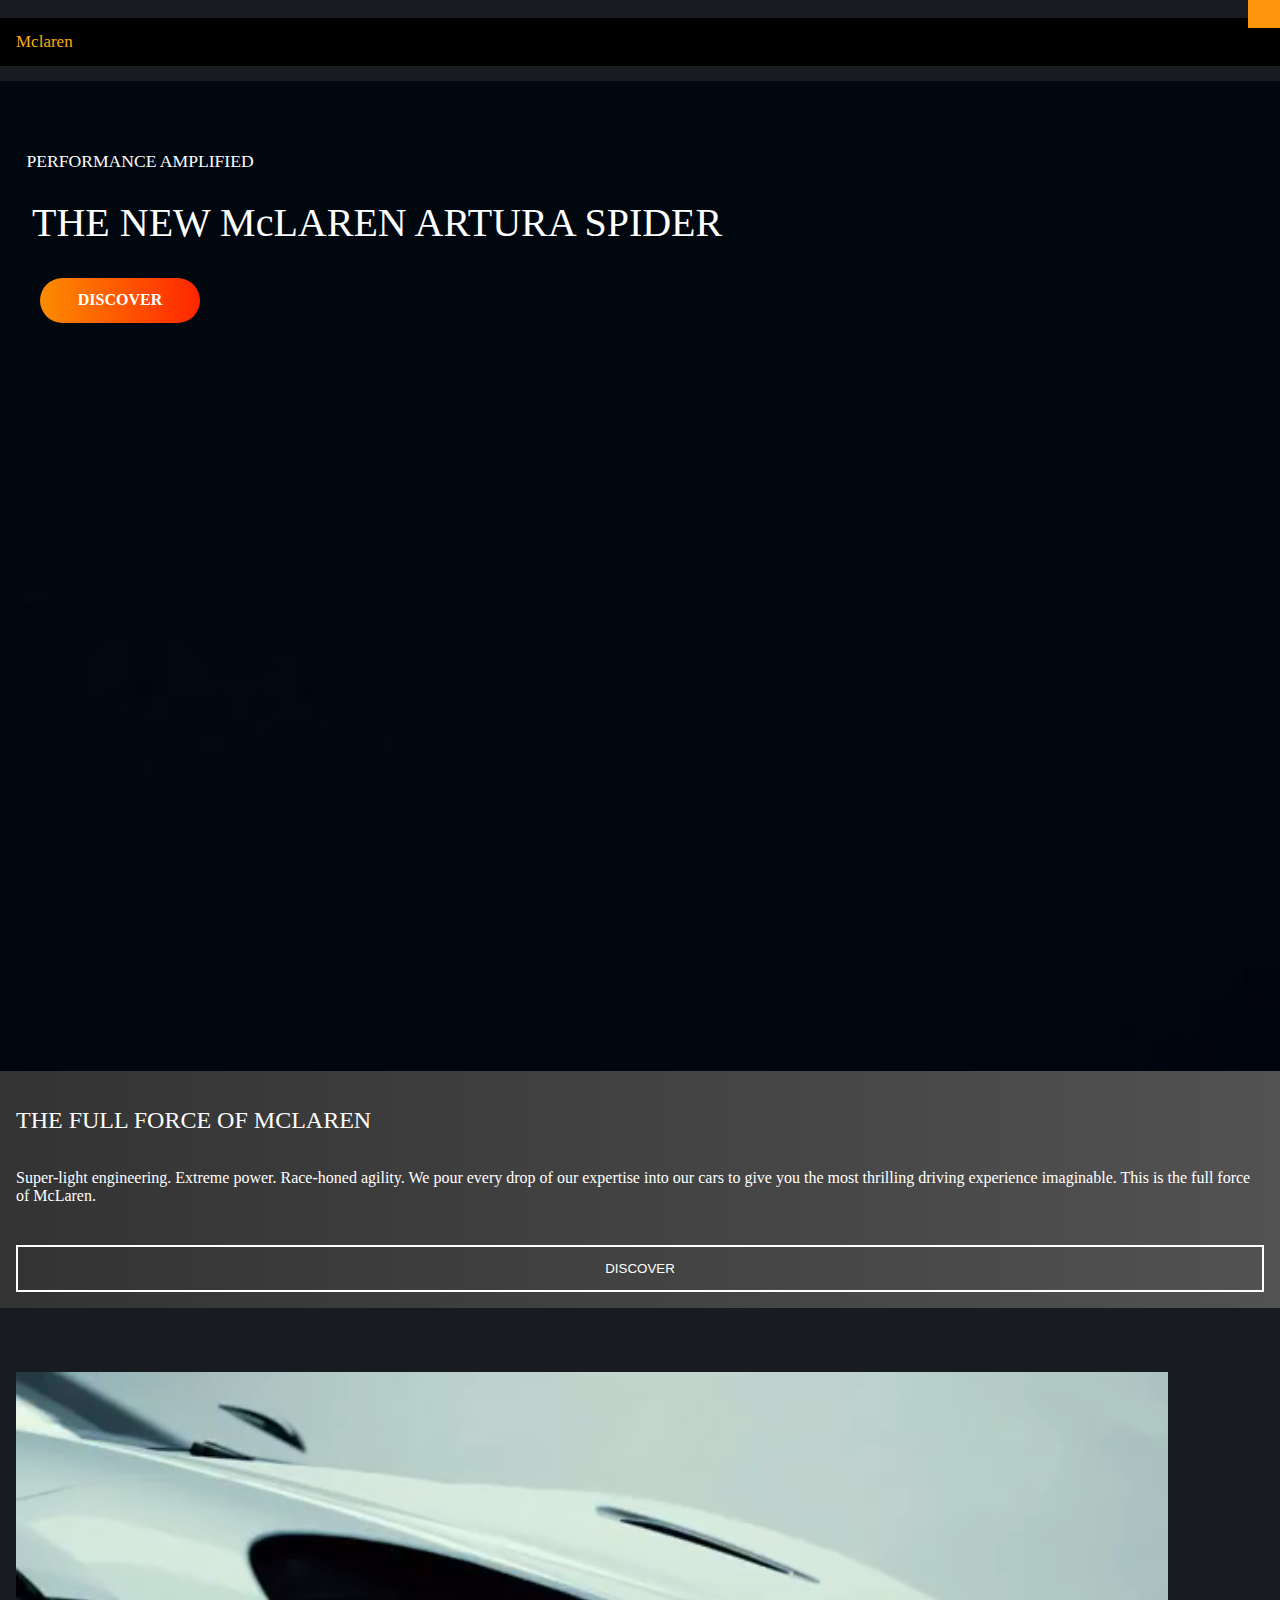
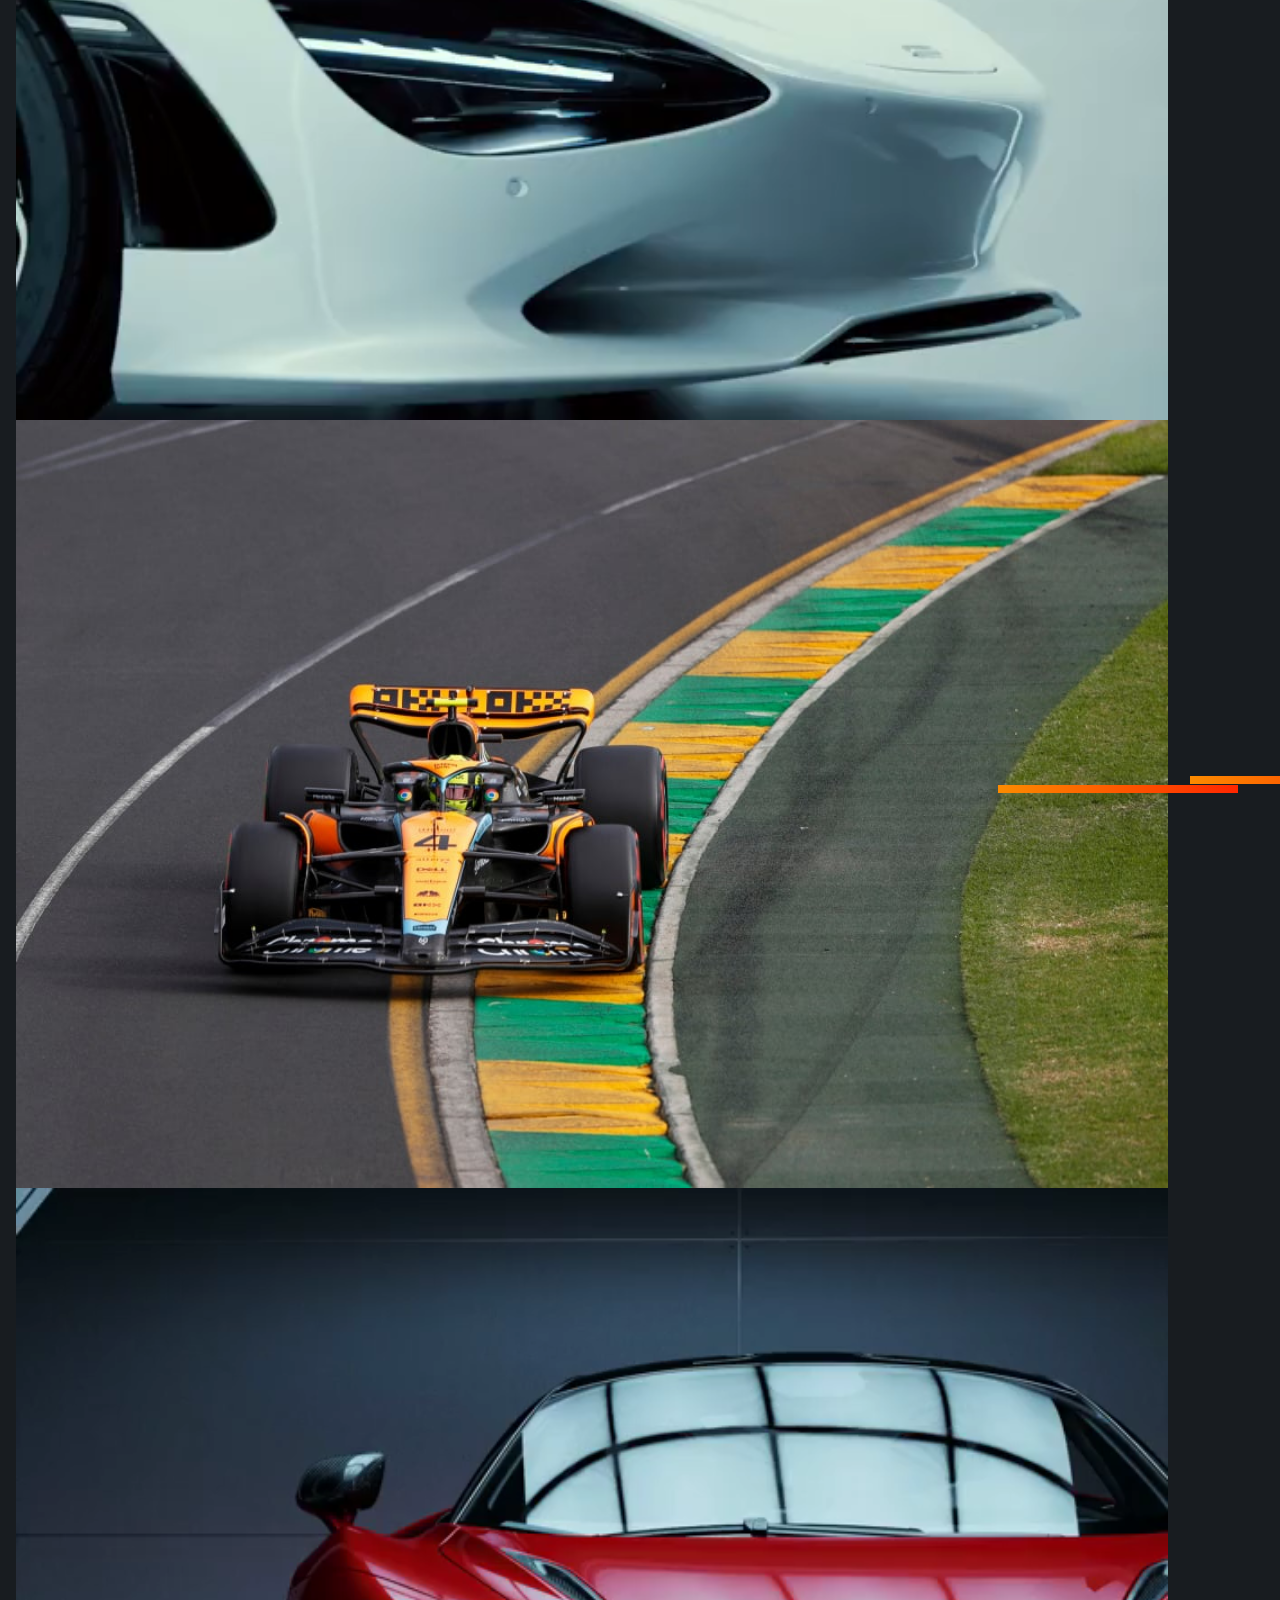
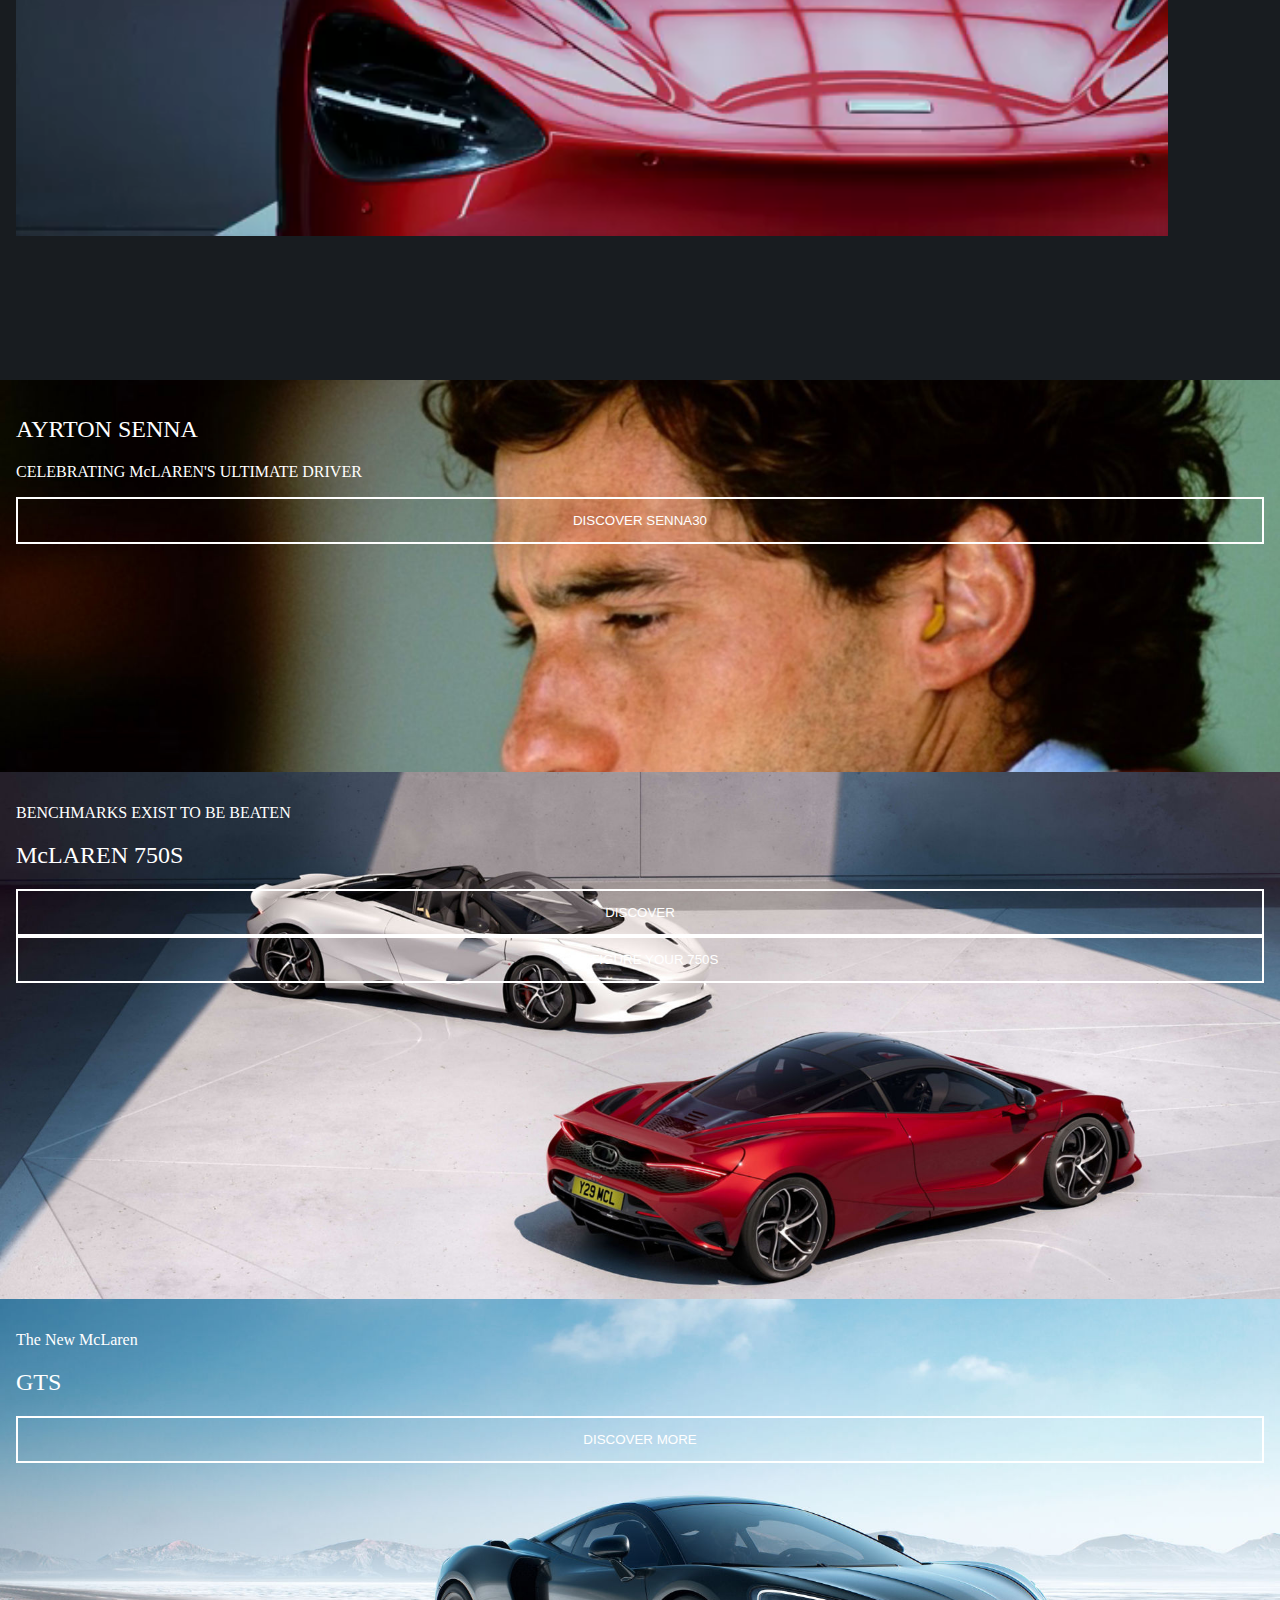
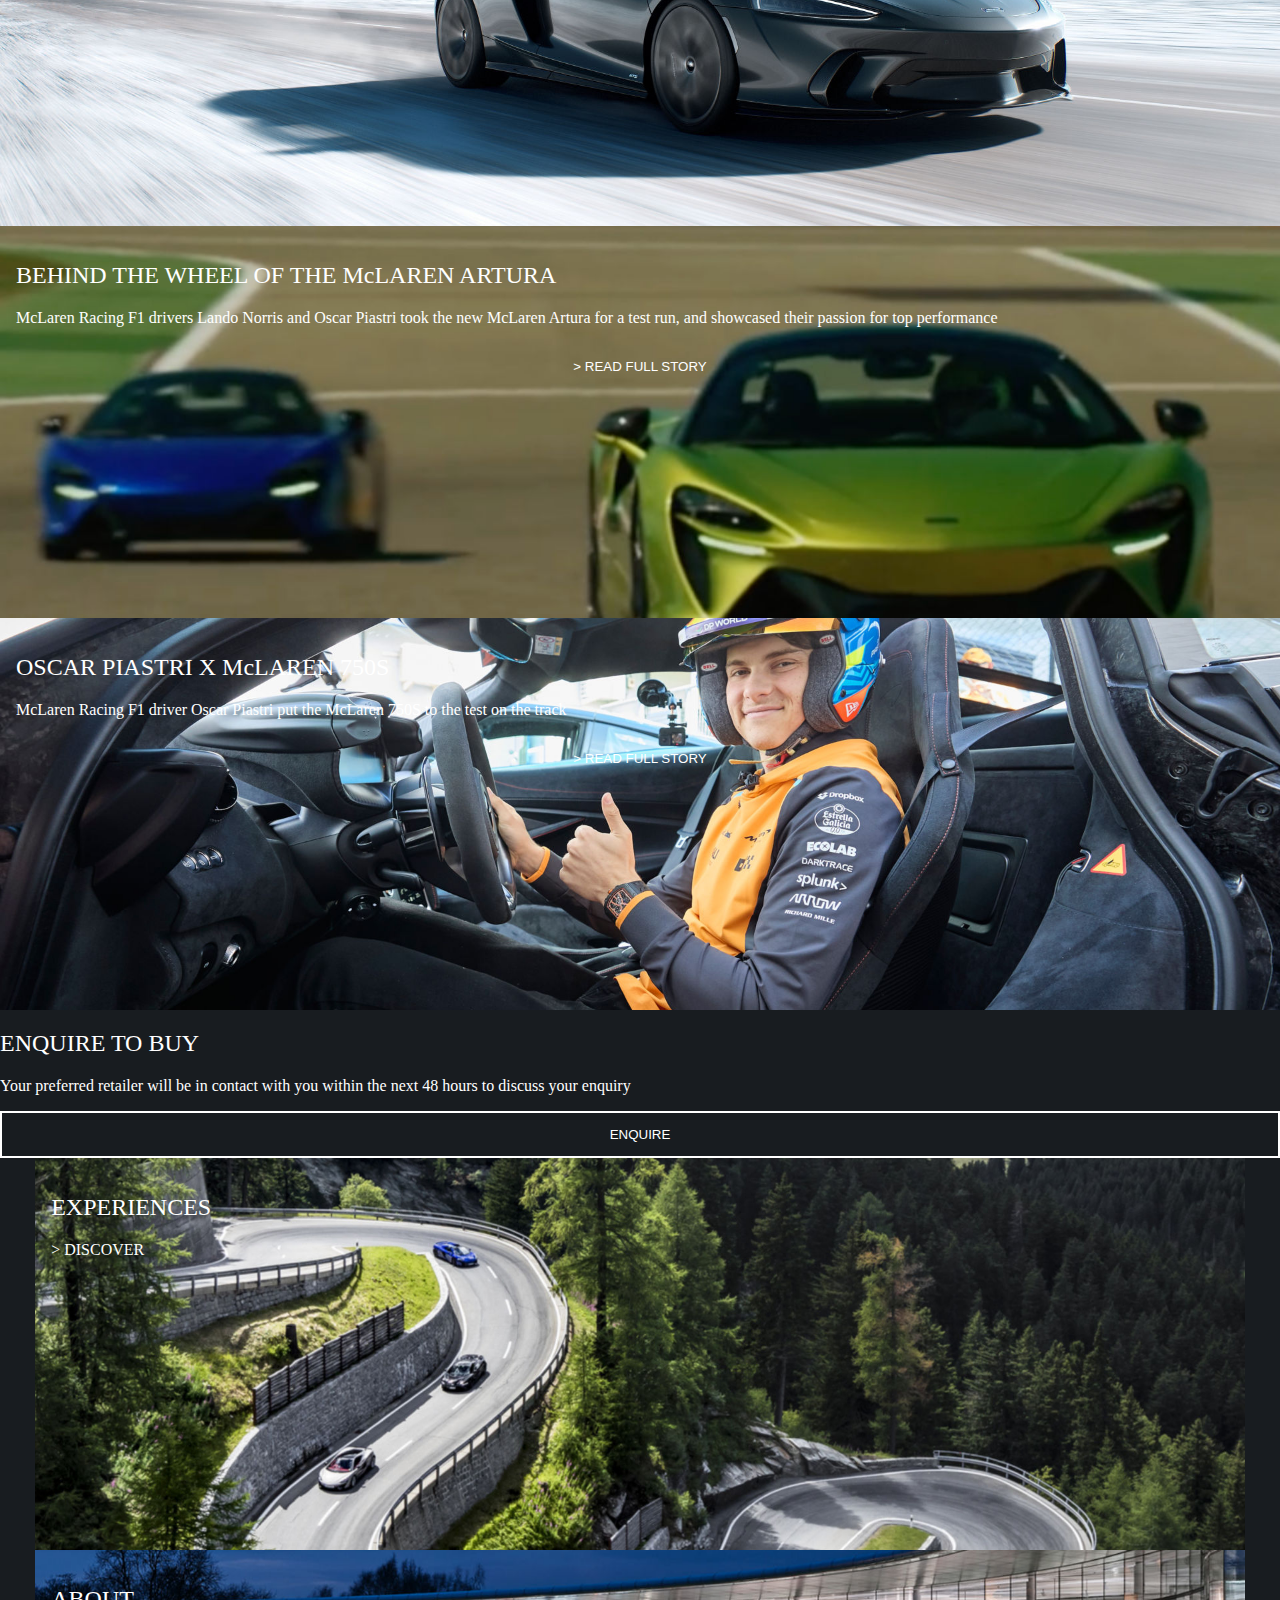
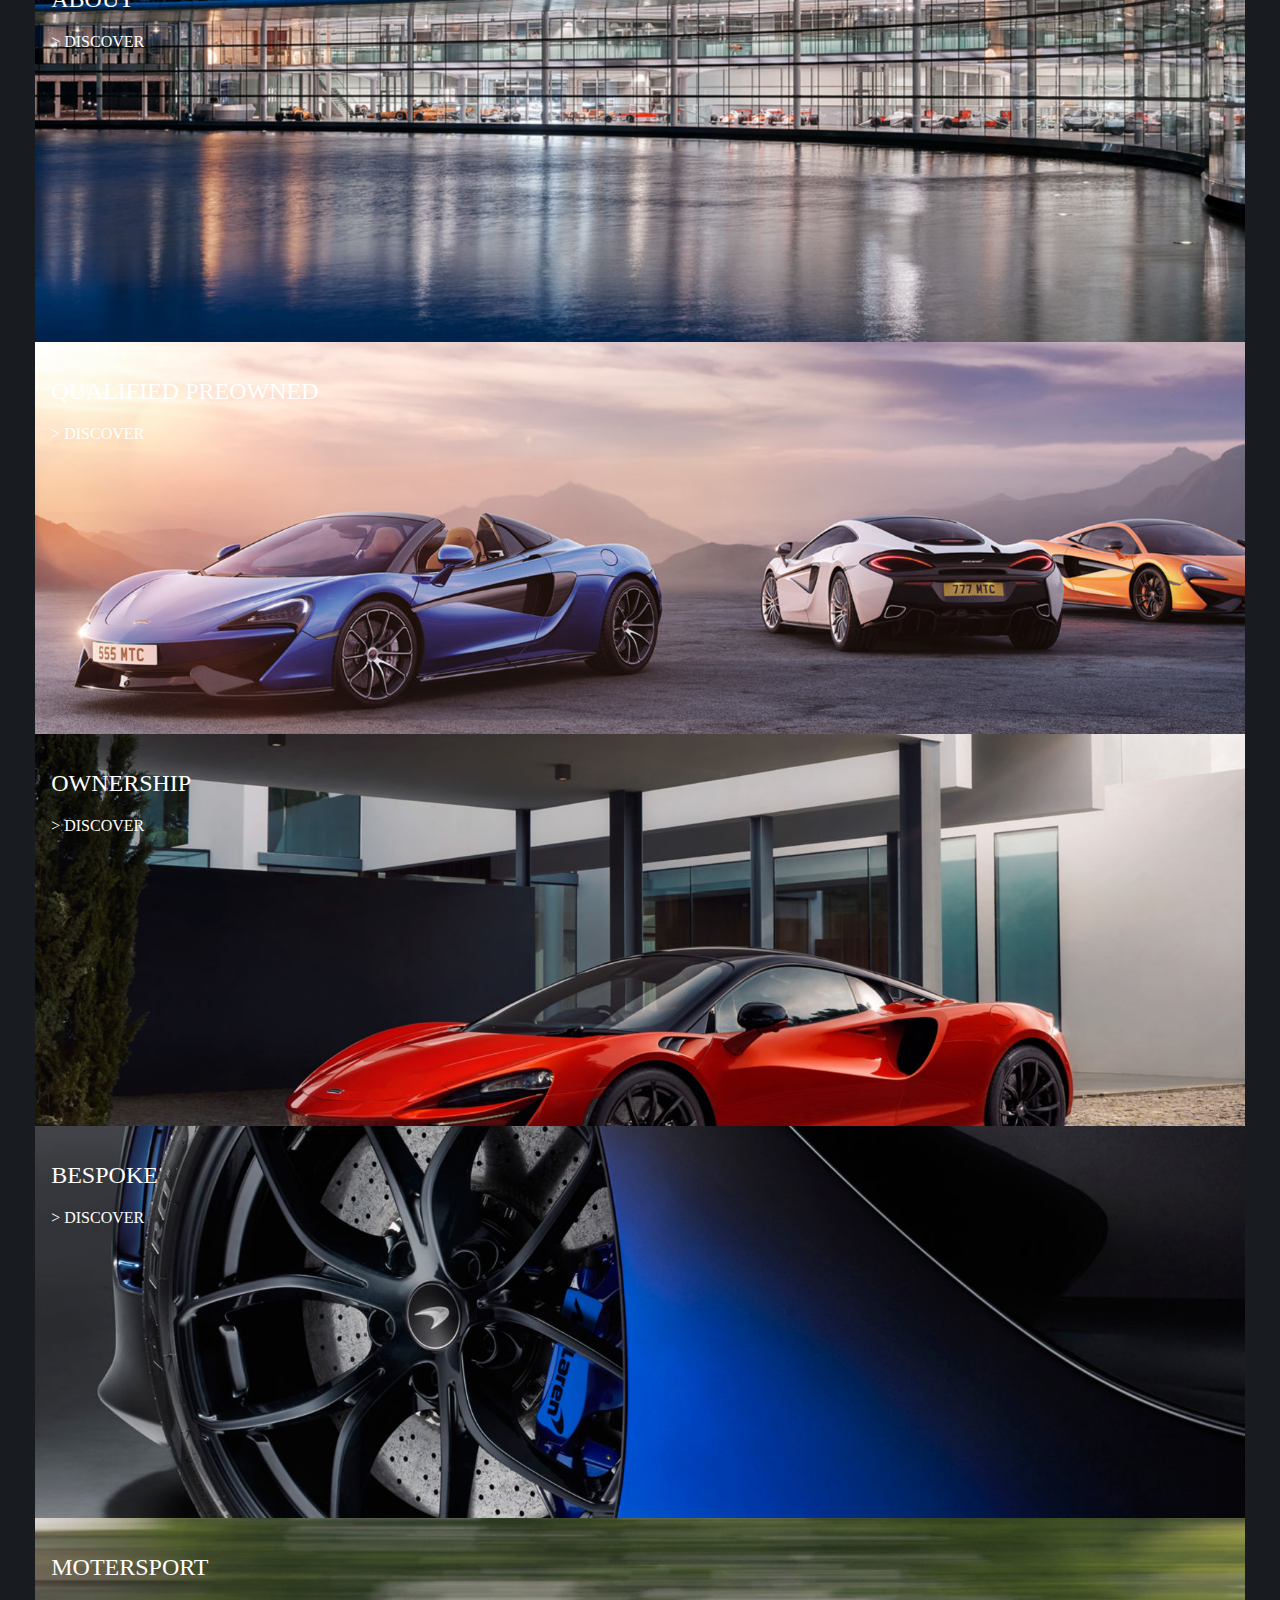
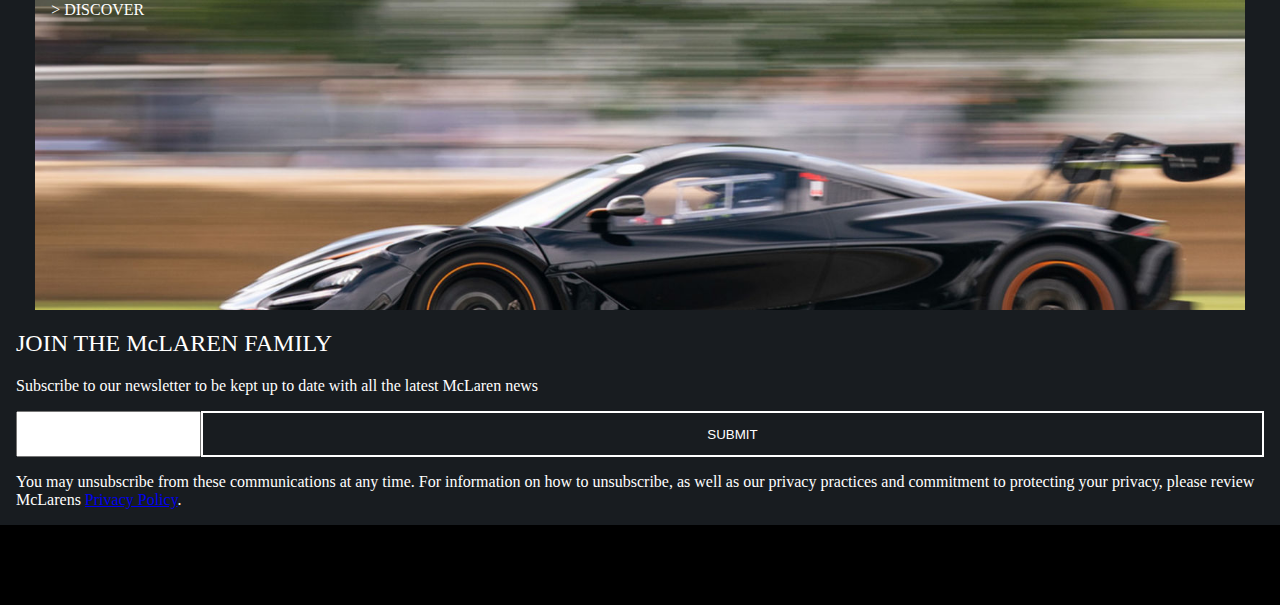
<file: index.html>
<!DOCTYPE html>
<html lang="en">
<head>
    <meta charset="UTF-8">
    <meta name="viewport" content="width=device-width, initial-scale=1.0">
    <link rel="stylesheet" href="style.css">
    <script src="script.js"></script>
    <title>Home</title>
</head>
<body>
  <!-- Deze skip link lijdt naar de eerste section van deze pagina -->
  <a class="skip-link" href="#main_content">Skip to main content</a>
    <header>
      <!-- https://www.w3schools.com/howto/howto_js_mobile_navbar.asp -->
        <div class="topnav">
            <a href="index.html" class="active">Mclaren</a>
            <div id="myLinks">
              <a href="detail.html">MODELS</a>
              <a href="detail.html">BESPOKE</a>
              <a href="detail.html">OWNERSHIP</a>
              <a href="detail.html">EXPERIENCE</a>
              <a href="detail.html">ABOUT</a>
              <a href="detail.html">PRE-OWNED</a>
            </div>
            <a aria-label="" href="javascript:void(0);" class="icon" onclick="header()">
              <i class="fa fa-bars"></i>
            </a>
          </div>
    </header>
    <main>
      <!-- Paralex event: https://www.youtube.com/watch?v=dqzZ0SbSgHY -->
       <!-- Parallax effect. De verschillende waarde geven de snelheid van de elementen aan en door de class layer(laag) wordt in mijn JS deze classes allemaal aangesproken
        en door de data-speed dus verschillende snelheiden geeft waardoor het een 3D effect geeft(zorgt voor diepte) -->
      <section class="layer" data-speed="1" id="main_content">
        <article>
          <h2 class="layer" data-speed="2">PERFORMANCE AMPLIFIED</h2>
          <h1 class="layer" data-speed="2">THE NEW McLAREN ARTURA SPIDER</h1>
          <a aria-label="Discover more about the new Mclaren artura Spider" class="layer" data-speed="2" href="detail.html">DISCOVER</a>
        </article>
      </section>
      <section>
        <h2>THE FULL FORCE OF MCLAREN</h2>
        <div class="container">
          <p>Super-light engineering. Extreme power. Race-honed agility. We pour every drop of our expertise into our cars to give you the most thrilling driving experience imaginable. This is the full force of McLaren.</p>
          <button aria-label="Discover more about the full force of mclaren">DISCOVER</button>
        </div>
      </section>
      <section>
        <video autoplay src="/vids/Overview_Page_Hero_Preview-0x360-730k.mp4" loop muted aria-label="Video of a white mclaren 750s spider in the factory where they show the beautifull interieur. Made out of high luxary stitching"></video>
        <img src="img/f1.jpg" alt="Image of a racing F1 car of Mclaren">
        <video autoplay src="vids/750s_Hero_Preview-0x360-730k.mp4" loop muted aria-label="Video of a red mclaren 750s in action on the highway going full speed"></video>
      </section>
      <section>
        <article>
            <div class="laser"></div>
            <div class="laser2"></div>
            <h2>AYRTON SENNA</h2>
            <p>CELEBRATING McLAREN'S ULTIMATE DRIVER</p>
            <button aria-label="Discover more about the celebration of Ayrton Senna 30th anniversery">DISCOVER SENNA30</button>
        </article> 
        <article>
            <p>BENCHMARKS EXIST TO BE BEATEN</p>
            <h2>McLAREN 750S</h2>
            <button aria-label="Discover more about the benchmarks of the mclaren 750s">DISCOVER</button>
            <button aria-label="Configure your own mclaren 750s">CONFIGURE YOUR 750S</button>
        </article>
        <article>
            <p>The New McLaren</p>
            <h2>GTS</h2>
            <button aria-label="Discover more about the mclaren GTS">DISCOVER MORE</button>
        </article>
      </section>
      <section>
        <article>
            <h2>BEHIND THE WHEEL OF THE McLAREN ARTURA</h2>
            <p>McLaren Racing F1 drivers Lando Norris and Oscar Piastri took the new McLaren Artura for a test run, and showcased their passion for top performance</p>
            <button aria-label="Read the full story about f1 drivers test running the mclaren Artura">> READ FULL STORY</button>
        </article>
        <article>
            <h2>OSCAR PIASTRI X McLAREN 750S</h2>
            <p>McLaren Racing F1 driver Oscar Piastri put the McLaren 750S to the test on the track</p>
            <button aria-label="Read full story about F1 driver Oscar Piastri taking the 750s to the track for a test run">> READ FULL STORY</button>
        </article>
      </section>
      <article>
        <h2>ENQUIRE TO BUY</h2>
        <p>Your preferred retailer will be in contact with you within the next 48 hours to discuss your enquiry</p>
        <button aria-label="Enquire if youre intressted in buying a mclaren">ENQUIRE</button>
      </article>
      <section>
        <article>
            <h2>EXPERIENCES</h2>
            <p>> DISCOVER</p>
        </article>
        <article>
            <h2>ABOUT</h2>
            <p>> DISCOVER</p>
        </article>
        <article>
            <h2>QUALIFIED PREOWNED</h2>
            <p>> DISCOVER</p>
        </article>
        <article>
            <h2>OWNERSHIP</h2>
            <p>> DISCOVER</p>
        </article>
        <article>
            <h2>BESPOKE</h2>
            <p>> DISCOVER</p>
        </article>
        <article>
            <h2>MOTERSPORT</h2>
            <p>> DISCOVER</p>
        </article>
      </section>
      <article>
        <h2>JOIN THE McLAREN FAMILY</h2>
        <p>Subscribe to our newsletter to be kept up to date with all the latest McLaren news</p>
        <div>
          <input type="text" id="email" name="email">
          <button aria-label="submit button if you entered your email for our newsletter">SUBMIT</button>
        </div>
        <p>You may unsubscribe from these communications at any time. For information on how to unsubscribe, as well as our privacy practices and commitment to protecting your privacy, please review McLarens <a href="https://cars.mclaren.com/en/privacy-policy">Privacy Policy</a>.</p>
      </article>
    </main>
    <footer>
    </footer>
</body>
</html>
</file>
<file: style.css>
:root{
  --linear: linear-gradient(270deg, #ff2600, #fc8b00);
}


body {
  overflow-x: hidden;
  font-family: "springsteel";
  margin: 0;
  overflow-x: hidden;
  background-color: #181C20;
}

:root{
  --linear: linear-gradient(270deg, #ff2600, #fc8b00);
}

::selection{
  background-color: rgb(255, 123, 0);
  color: black;
}

*:focus{
  border: orange double 1em;
}

/* Directe a van de body, oftewel de skip link is invisible totdat er gebruik gemaakt van focus met bijv tabs. */
body > a{
  opacity: 0;
}

body a:first-of-type:focus{
  color: white;
  opacity: 1;
}

.mobile-container {
  max-width: 480px;
  margin: auto;
  background-color: #000000;
  height: 500px;
  color: rgb(94, 94, 94);
  border-radius: 10px;
}

.topnav {
  overflow: hidden;
  background-color: #000000;
}

.topnav #myLinks {
  display: none;
}

.topnav a {
  color: rgb(252, 169, 16);
  padding: 14px 16px;
  text-decoration: none;
  font-size: 17px;
  display: block;
}

.topnav a.icon {
  background: rgb(255, 150, 14);
  display: block;
  position: absolute;
  right: 0;
  top: 0;
}

.topnav a:hover {
  background-color: #000000;
  color: black;
}

.active {
  background-color: #000000;
  color: rgb(255, 255, 255);
}


section:first-child{
  background-image: url(img/bg_section_1.jpg);
  background-size: 100%;
  height: 110vh;
}

section:first-child h1{
  font-size: 2.5em;
  font-family: "Springsteel Light";
  width: 90%;
  padding-left: 0.8em;
}

h1, h2, h3, p{
  font-family: "Springsteel Light";
  font-weight: 300;
  color:  white;
}
section:first-child h2{
  font-size: 1.1em;
  padding-top: 4em;
  padding-left: 1.5em;
}



section:first-child a{
  margin: 2em;
  display: block;
  border-color: transparent;
  padding-top: 1%;
  box-shadow: 0 .3em 1em color(var(--linear));
  width: 10em;
  height: 2em;
  text-align: center;
  background: var(--linear);
  text-decoration: none;
  color: white;
  font-weight: 800;
  border-radius: 2rem;
  transform: translateX(5%)
}



section:nth-of-type(2){
  background: linear-gradient(270deg, rgb(82, 82, 82), rgb(51, 51, 51));
  color: white;
  padding: 1em;
  display: flex;
  flex-direction: column;
  justify-content: center;
}

section:nth-of-type(2) .container{
  display: flex;
  flex-direction: column;
}

section:nth-of-type(2) h1{
  font-size: 2.5em;
}
section:nth-of-type(2) p{
  padding-bottom: 1.5em;
}

button{
  width: 100%;
  height: 3.5em;
  background-color: transparent;
  border-color: #ffffff;
  border-width: .2em;
  border-style: solid;
  color: #ffffff;
}

section:nth-of-type(2) button:hover{
  color:rgb(211, 209, 209);
  border-color:rgb(211, 209, 209);
}

section:nth-of-type(3){
  display: flex;
  flex-direction: row;
  flex-wrap: wrap;
  background: #181C20;
  padding: 1em;
  padding-top: 4em;
}

video{
  width: 90vw;
}

section:nth-of-type(3) img{
  width: 90vw;
}

section:nth-of-type(3) video:nth-of-type(2){
  padding-bottom: 8em;
}

section:nth-of-type(4){
  display: flex;
  flex-direction: row;
  flex-wrap: wrap;
}

section:nth-of-type(4) article:first-of-type{
  height: 40vh;
  object-fit: cover;
  background: url(img/91CA_003_crop_crop-2x1.webp);
  background-size: cover;
  padding: 1em;
  width: 100%;
}

.laser {
  position: absolute;
  top: 265%;
  left: 78%;
  width: 15em;
  height: .5em;
  background: var(--linear);
  transform-origin: 0 50%;
  animation: laser 2s infinite;
  overflow-x: hidden;
}

.laser2 {
  position: absolute;
  top: 264%;
  left: 93%;
  width: 15em; 
  height: .5em;
  background: var(--linear);
  transform-origin: 0 50%;
  animation: laser 2s infinite;
  overflow-x: hidden;
}

section:nth-of-type(4) article:nth-of-type(2){
  height: 55vh;
  background: url(img/mclaren_post_launch_crop-16x9.webp);
  background-size: cover;
  padding: 1em;
  width: 100%;
  background-repeat: no-repeat;
  background-position: center;
}

section:nth-of-type(4) article:last-of-type{
  background: url(img/07_GT_Front_34_Dynamic-1_crop-16x9.webp);
  background-size: cover;
  height: 55vh;
  width: 100%;
  padding: 1em;
  background-repeat: no-repeat;
  background-position: center;
}

section:nth-of-type(4) h1:first-of-type{
  font-size: 2.5em;
  margin-bottom: 0;
}

section:nth-of-type(4) button:first-of-type{
  margin-bottom: 0;
}

section:nth-of-type(5) button{
  border: 0;
}

section:nth-of-type(5){
  display: flex;
  flex-direction: row;
  flex-wrap: wrap;
}

section:nth-of-type(5) article:first-of-type{
  background: url(img/lando-homepage-alt3_crop-4x3\ \(1\).webp);
  background-size: cover;
  height: 40vh;
  padding: 1em;
  width: 100vw;
  background-repeat: no-repeat;
  background-position: center;
}

section:nth-of-type(5) article:last-of-type{
  background: url(img/McLaren_Automotive_British_GP_Customer_Event_Oscar_Hotlaps_15_crop-4x3.webp);
  background-size: cover;
  height: 40vh;
  padding: 1em;
  width: 100vw;
  background-repeat: no-repeat;
  background-position: center;
}

section:nth-of-type(6){
  display: flex;
  justify-content: center;
  flex-wrap: wrap;
}

section:nth-of-type(6) article:first-of-type{
  background: url(img/Alpine_20Drive_202017-790-36_crop-4x3.webp);
  background-size: cover;
  height: 40vh;
  padding: 1em;
  width: 92vw;
  background-repeat: no-repeat;
  background-position: center;
}

section:nth-of-type(6) article:nth-of-type(2){
  background: url(img/MTC-Hero-1920x1080_crop-4x3.webp);
  background-size: cover;
  height: 40vh;
  width: 92vw;
  padding: 1em;
  background-repeat: no-repeat;
  background-position: center;
}

section:nth-of-type(6) article:nth-of-type(3){
  background: url(img/p13_570s_spyder_281_range_still_v11_road_plate_lr-14_crop-4x3.webp);
  background-size: cover;
  height: 40vh;
  width: 92vw;
  padding: 1em;
  background-repeat: no-repeat;
  background-position: center;
}

section:nth-of-type(6) article:nth-of-type(4){
  background: url(img/McLarenArtura-7_crop-4x3.webp);
  background-size: cover;
  height: 40vh;
  width: 92vw;
  padding: 1em;
  background-repeat: no-repeat;
  background-position: center;
}

section:nth-of-type(6) article:nth-of-type(5){
  background: url(img/MSO_720S_20Spider_20by_20MSO_Wheel_Medium-3_crop-4x3.webp);
  background-size: cover;
  height: 40vh;
  width: 92vw;
  padding: 1em;
  background-repeat: no-repeat;
  background-position: center;
}

section:nth-of-type(6) article:last-of-type{
  background: url(img/McLaren_Goodwood_FOS_21_01_crop-4x3.webp);
  background-size: cover;
  height: 40vh;
  width: 92vw;
  padding: 1em;
  background-repeat: no-repeat;
  background-position: center;
}


/* Boven een bepaald breedte van het scherm(1300px) veranderen een paar dingen in de vormgeving */
@media screen and (min-width: 1300px) {
  section:first-of-type{
    background-repeat: no-repeat;
    width: 100vw;
    background-size: cover;
    background-position: center;
    background-image: url(img/MCLAREN_ARTURA_SPIDER_HERO_REAR_34_LOW_HOME.jpg);
    z-index: 1;
  }

  article:has(h1){
    font-size: 2em;
    width: 30em;
  }
  article:first-of-type h2{
    color: white;
  }
  section:nth-of-type(2){
    padding-top: 6em;
    height: 30vh;
    gap: 6em;
    flex-direction: row;
  }
  section:nth-of-type(2) .container{
    width: 20vw;
  }
  video{
    width: 120%;
  }
  video:last-of-type{
    padding-top: 6em;
  }
  section:nth-of-type(3) img{
    padding-top: 6em;
    width: 35vw;
    height: 39vh;
    
  }
  section:nth-of-type(3){
    overflow-x: auto;
    flex-wrap: nowrap;
  }
  section:nth-of-type(4) article{
    height: 75vh;
  }

  section:nth-of-type(5){
    display: flex;
    justify-content: center;
    margin-bottom: 2em;
  }

  section:nth-of-type(5) article:first-of-type{
    width: 45%;
    height: 60vh;
  }
  section:nth-of-type(5) article:last-of-type{
    width: 45%;
    height: 60vh;
  }

  article:last-of-type{
    width: auto;
  }

  .test{
    width: auto;
  }


  section:nth-of-type(6){
    margin-top: 3em;
    display: flex;
    flex-direction: row;
    justify-content: center;
    flex-wrap: wrap;
  }

  section:nth-of-type(6) article:first-of-type{
    width: 45%;
    height: 60vh;
  }

  section:nth-of-type(6) article:nth-of-type(2){
    width: 45%;
    height: 60vh;
  }

  section:nth-of-type(6) article:nth-of-type(3){
    width: 45%;
    height: 60vh;
  }

  section:nth-of-type(6) article:nth-of-type(4){
    width: 45%;
    height: 60vh;
  }

  section:nth-of-type(6) article:nth-of-type(5){
    width: 45%;
    height: 60vh;
  }

  section:nth-of-type(6) article:nth-of-type(6){
    width: 45%;
    height: 60vh;
  }
}

article:has(input){
  margin: 1em;
}

article:has(input) div{
  display: flex;
  flex-direction: row;
}

footer{
  background-color: black;
  height: 5em;
  width: 100%;
}

/* CSS animatie voor de lasers vanuit de ogen van Ayrthon*/
@keyframes laser {
  0% {
      transform: scaleX(0); 
  }
  50% {
      transform: scaleX(-5) rotate(40deg);
  }
  100% {
      transform: scaleX(0);
  }
}



/* @keyframes onScrollAnimation{
  from{
    opacity: 0;
  }
  to{
    opacity: 1;
  }
} */
</file>
